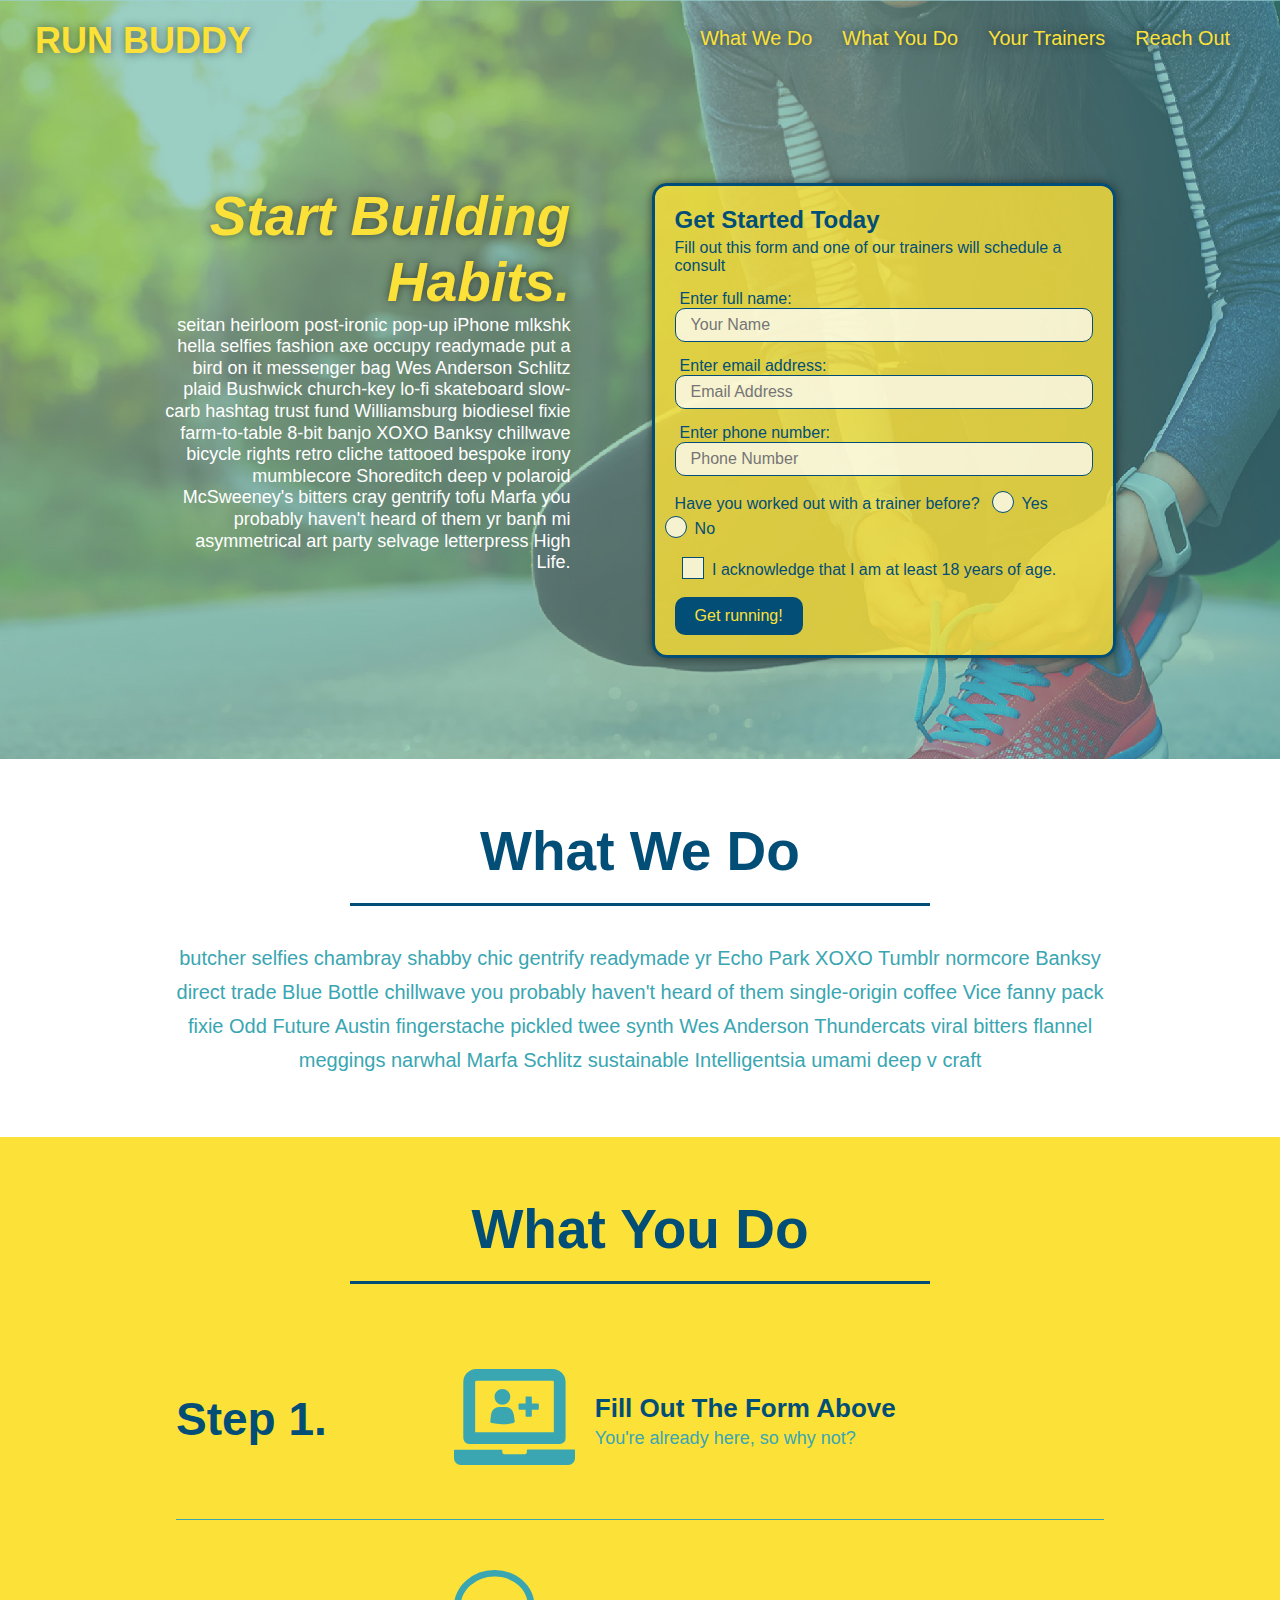
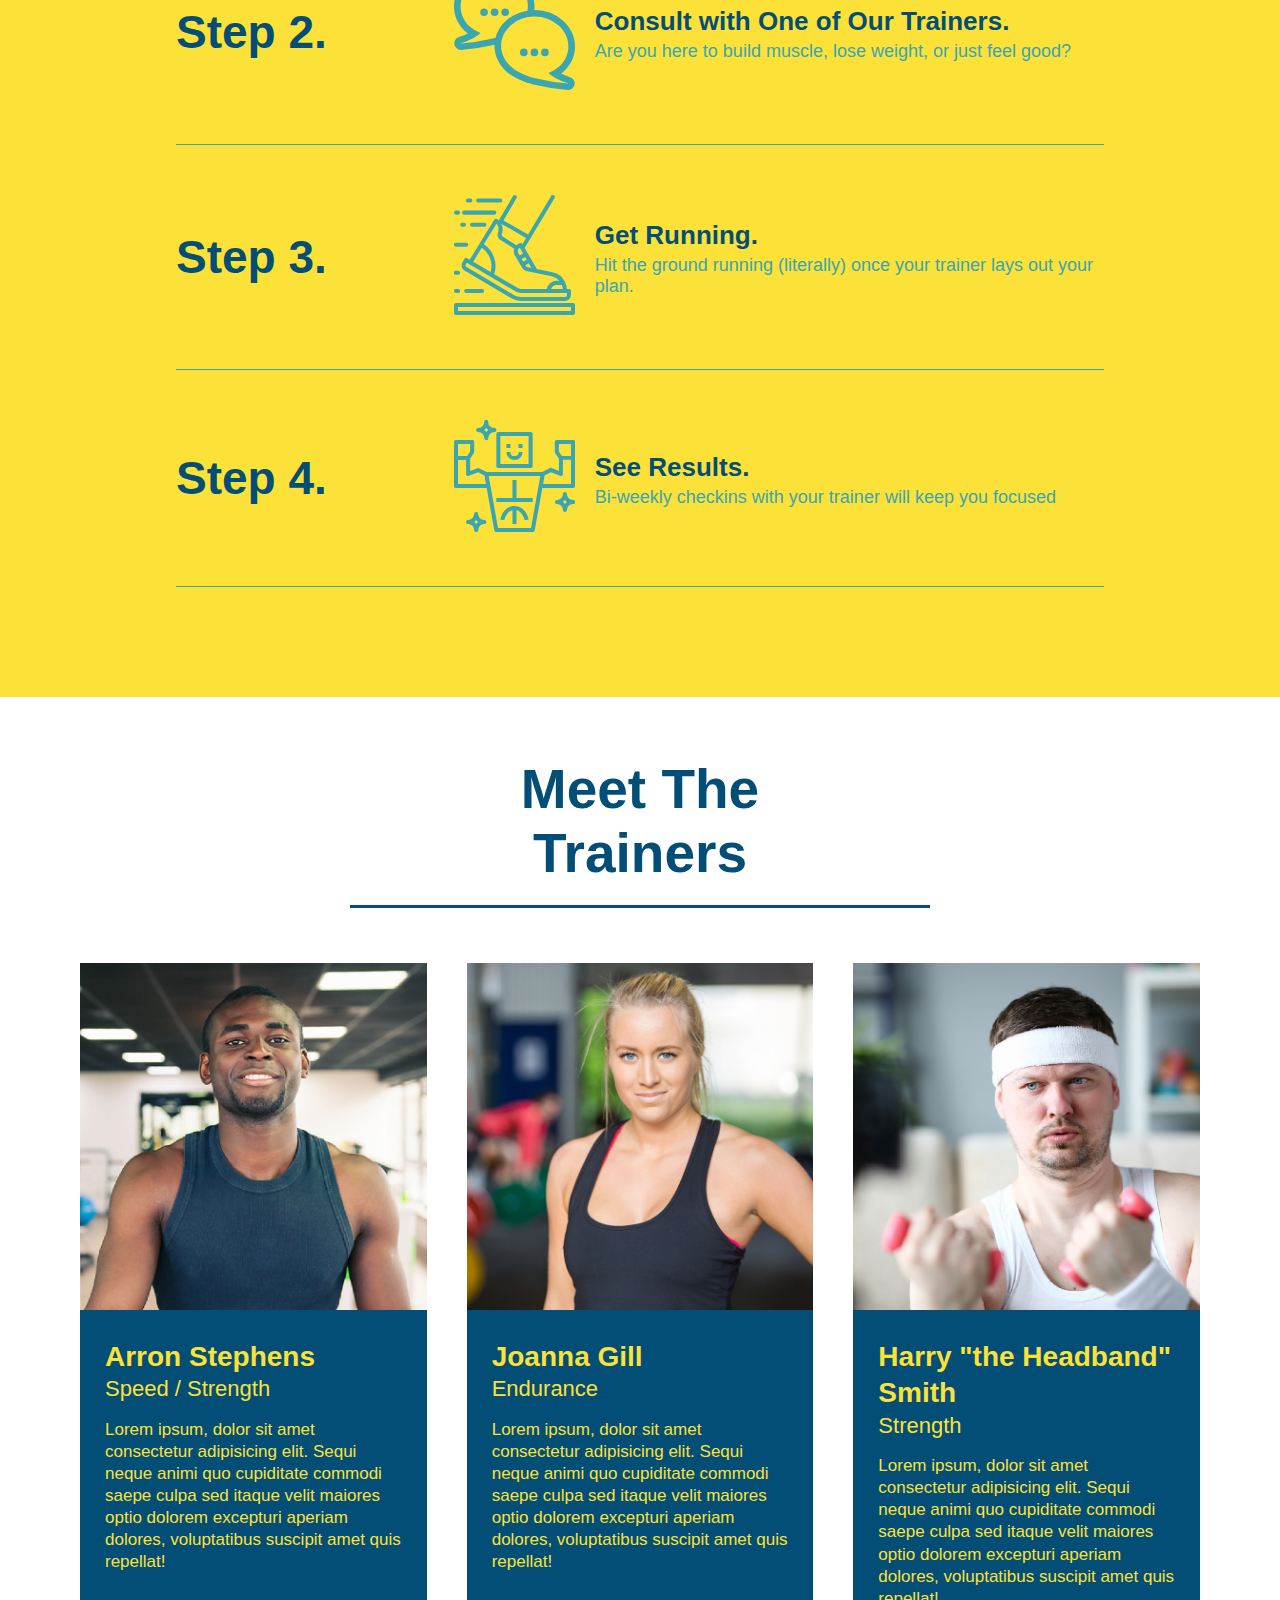
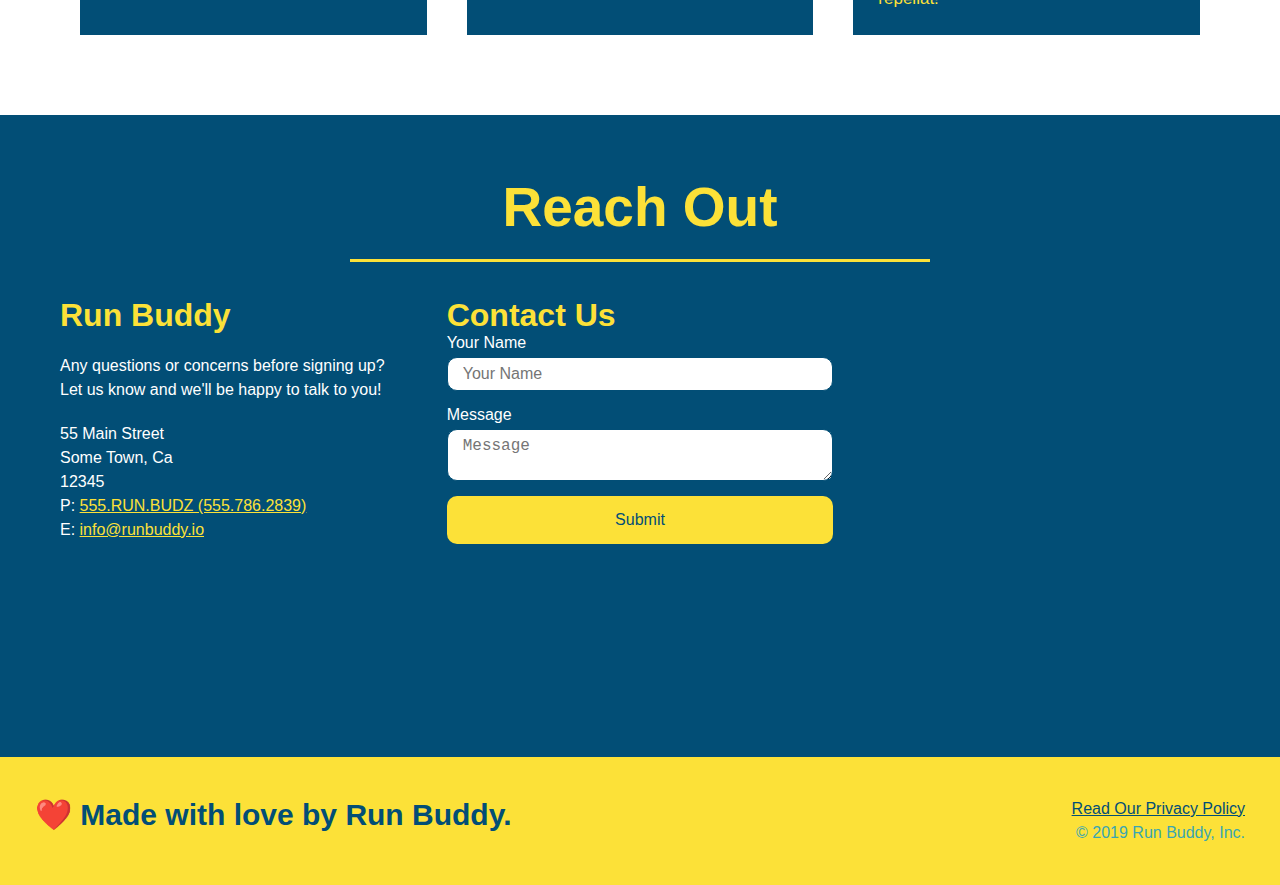
<file: index.html>
<!DOCTYPE html>
<html lang="en">

<head>
    <meta charset="UTF-8" />
    <meta name="viewport" content="width=device-width, initial-scale=1.0" />
    <title>Run Buddy</title>
    <link rel="stylesheet" href="./assets/css/style.css" />
</head>
<!-- navigation -->
<header>
    <h1>
        <a href="/">RUN BUDDY</a>
    </h1>
    <nav>
        <!-- Unordered list element -->
        <ul>
            <!-- List item element -->
            <li>
                <!-- Anchor element -->
                <a href="#what-we-do">What We Do</a>
            </li>
            <li>
                <a href="#what-you-do">What You Do</a>
            </li>
            <li>
                <a href="#your-trainers">Your Trainers</a>
            </li>
            <li>
                <a href="#reach-out">Reach Out</a>
            </li>
        </ul>
    </nav>
</header>

<!-- hero/jumbotron -->
<section class="hero">
    <div class="hero-cta">
        <h2>Start Building Habits.</h2>
        <p>
            seitan heirloom post-ironic pop-up iPhone mlkshk hella selfies fashion axe occupy readymade put a bird on it
            messenger bag Wes Anderson Schlitz plaid Bushwick church-key lo-fi skateboard slow-carb hashtag trust fund
            Williamsburg biodiesel fixie farm-to-table 8-bit banjo XOXO Banksy chillwave bicycle rights retro cliche
            tattooed bespoke irony mumblecore Shoreditch deep v polaroid McSweeney's bitters cray gentrify tofu Marfa
            you probably haven't heard of them yr banh mi asymmetrical art party selvage letterpress High Life.
        </p>
    </div>
    <div class="hero-form">
        <h3>Get Started Today</h3>
        <p>Fill out this form and one of our trainers will schedule a consult</p>
        <!-- Add form element -->
        <form>
            <label for="name">Enter full name:</label>
            <input type="text" placeholder="Your Name" name="name" id="name" class="form-input" />
            <label for="email">Enter email address:</label>
            <input type="email" placeholder="Email Address" name="email" id="email" class="form-input" />
            <label for="phone">Enter phone number:</label>
            <input type="tel" placeholder="Phone Number" name="phone" id="phone" class="form-input" />
            <p>
                Have you worked out with a trainer before?
                <span class="radio-wrapper">
                    <input type="radio" name="trainer-confirm" id="trainer-yes" />
                    <label for="trainer-yes">Yes</label>
                </span>
                <span class="radio-wrapper">
                    <input type="radio" name="trainer-confirm" id="trainer-no" />
                    <label for="trainer-no">No</label>
                </span>
            </p>
            <p>
                <span class="checkbox-wrapper">
                    <input type="checkbox" name="age-confirm" id="checkbox" />
                    <label for="checkbox">I acknowledge that I am at least 18 years of age.</label>
                </span>
            </p>
            <button type="submit">
                Get running!
            </button>
        </form>
    </div>
</section>
<!-- end hero -->

<!-- "what we do" section -->
<section id="what-we-do" class="intro">
    <div class="flex-row">
        <h2 class="section-title primary-border">
            What We Do
        </h2>
    </div>
    <div class="flex-row">
        <p>
            butcher selfies chambray shabby chic gentrify readymade yr Echo Park XOXO Tumblr normcore Banksy direct
            trade
            Blue Bottle chillwave you probably haven't heard of them single-origin coffee Vice fanny pack fixie Odd
            Future
            Austin fingerstache pickled twee synth Wes Anderson Thundercats viral bitters flannel meggings narwhal Marfa
            Schlitz sustainable Intelligentsia umami deep v craft
        </p>
    </div>
</section>

<!-- "what you do" section -->
<section id="what-you-do" class="steps">
    <div class="flex-row">
        <h2 class="section-title primary-border">
            What You Do
        </h2>
    </div>
    <div class="step">
        <h3>Step 1.</h3>
        <div class="step-info">
            <div class="step-img">
                <img src="./assets/images/step-1.svg" alt="" />
            </div>
            <div class="step-text">
                <h4>Fill Out The Form Above</h4>
                <p>You're already here, so why not?</p>
            </div>
        </div>
    </div>
    <div class="step">
        <h3>Step 2.</h3>
        <div class="step-info">
            <div class="step-img">
                <img src="./assets/images/step-2.svg" alt="" />
            </div>
            <div class="step-text">
                <h4>Consult with One of Our Trainers.</h4>
                <p>Are you here to build muscle, lose weight, or just feel good?</p>
            </div>
        </div>
    </div>
    <div class="step">
        <h3>Step 3.</h3>
        <div class="step-info">
            <div class="step-img">
                <img src="./assets/images/step-3.svg" alt="" />
            </div>
            <div class="step-text">
                <h4>Get Running.</h4>
                <p>Hit the ground running (literally) once your trainer lays out your plan.</p>
            </div>
        </div>
    </div>
    <div class="step">
        <h3>Step 4.</h3>
        <div class="step-info">
            <div class="step-img">
                <img src="./assets/images/step-4.svg" alt="" />
            </div>
            <div class="step-text">
                <h4>See Results.</h4>
                <p>Bi-weekly checkins with your trainer will keep you focused</p>
            </div>
        </div>
    </div>
</section>

<!-- "meet the trainers" section -->
<section id="your-trainers">
    <div class="flex-row">
        <h2 class="section-title primary-border">
            Meet The Trainers
        </h2>
    </div>
    <div class="trainers">
        <!-- first trainer bio -->
        <article class="trainer">
            <img src="./assets/images/trainer-1.jpg" alt="Arron Stephens in his workout clothes, ready to pump iron" />
            <div class="trainer-bio">
                <h3 class="trainer-name">Arron Stephens</h3>
                <h4 class="trainer-role">Speed / Strength</h4>
                <p>
                    Lorem ipsum, dolor sit amet consectetur adipisicing elit. Sequi neque animi quo cupiditate commodi
                    saepe
                    culpa sed
                    itaque velit maiores optio dolorem excepturi aperiam dolores, voluptatibus suscipit amet quis
                    repellat!
                </p>
            </div>
        </article>
        <!-- second trainer bio -->
        <article class="trainer">
            <img src="./assets/images/trainer-2.jpg" alt="Joanna Gill cooling off after a workout" />
            <div class="trainer-bio">
                <h3 class="trainer-name">Joanna Gill</h3>
                <h4 class="trainer-role">Endurance</h4>
                <p>
                    Lorem ipsum, dolor sit amet consectetur adipisicing elit. Sequi neque animi quo cupiditate commodi
                    saepe
                    culpa sed
                    itaque velit maiores optio dolorem excepturi aperiam dolores, voluptatibus suscipit amet quis
                    repellat!
                </p>
            </div>
        </article>
        <!-- third trainer bio -->
        <article class="trainer">
            <img src="./assets/images/trainer-3.jpg"
                alt="Harry Smith wearing a headband and lifting comically small pink weights" />
            <div class="trainer-bio">
                <h3 class="trainer-name">Harry "the Headband" Smith</h3>
                <h4 class="trainer-role">Strength</h4>
                <p>
                    Lorem ipsum, dolor sit amet consectetur adipisicing elit. Sequi neque animi quo cupiditate commodi
                    saepe
                    culpa sed
                    itaque velit maiores optio dolorem excepturi aperiam dolores, voluptatibus suscipit amet quis
                    repellat!
                </p>
            </div>
        </article>
    </div>
</section>

<!-- "reach out" section -->
<section id="reach-out" class="contact">
    <div class="flex-row">
        <h2 class="section-title secondary-border">
            Reach Out
        </h2>
    </div>

    <div class="contact-info">
        <div>
            <h3>Run Buddy</h3>
            <p>
                Any questions or concerns before signing up?
                <br />
                Let us know and we'll be happy to talk to you!
            </p>

            <address>
                55 Main Street <br />
                Some Town, Ca <br />
                12345 <br />
                P: <a href="tel:555.786.2839">555.RUN.BUDZ (555.786.2839)</a><br />
                E: <a href="mailto://info@runbuddy.io">info@runbuddy.io</a>
            </address>

        </div>

        <div class="contact-form">
            <h3>Contact Us</h3>
            <form>
                <label for="contact-name">Your Name</label>
                <input type="text" id="contact-name" placeholder="Your Name" />

                <label for="contact-message">Message</label>
                <textarea id="contact-message" placeholder="Message"></textarea>

                <button type="submit">Submit</button>
            </form>
        </div>

        <iframe
            src="https://www.google.com/maps/embed?pb=!1m14!1m12!1m3!1d12182.30520634488!2d-74.0652613!3d40.2407219!2m3!1f0!2f0!3f0!3m2!1i1024!2i768!4f13.1!5e0!3m2!1sen!2sus!4v1561060983193!5m2!1sen!2sus"
            frameborder="0" style="border:0" allowfullscreen></iframe>

    </div>
</section>

<!-- footer -->
<footer>
    <h2>❤️ Made with love by Run Buddy.</h2>
    <div>
        <a href="./privacy-policy.html">Read Our Privacy Policy</a><br />
        &copy; 2019 Run Buddy, Inc.
    </div>
</footer>

</html>
</file>
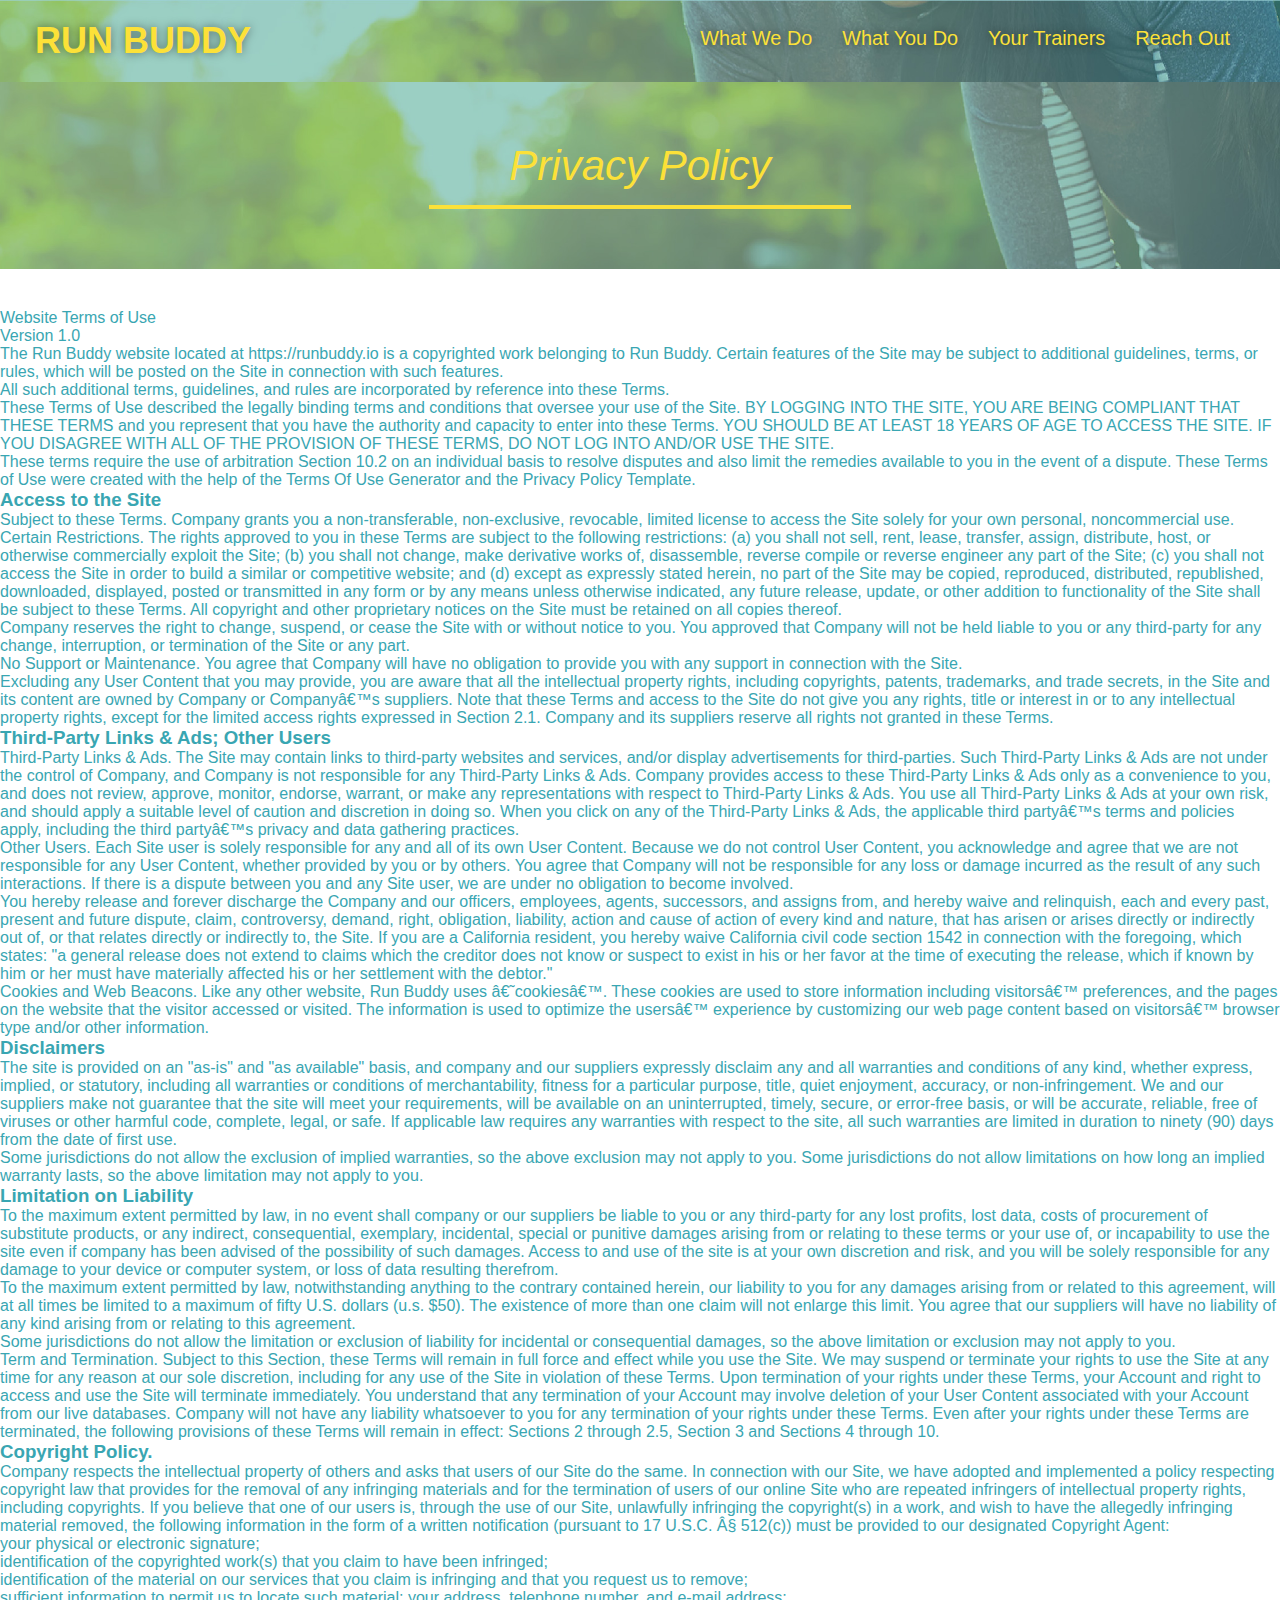
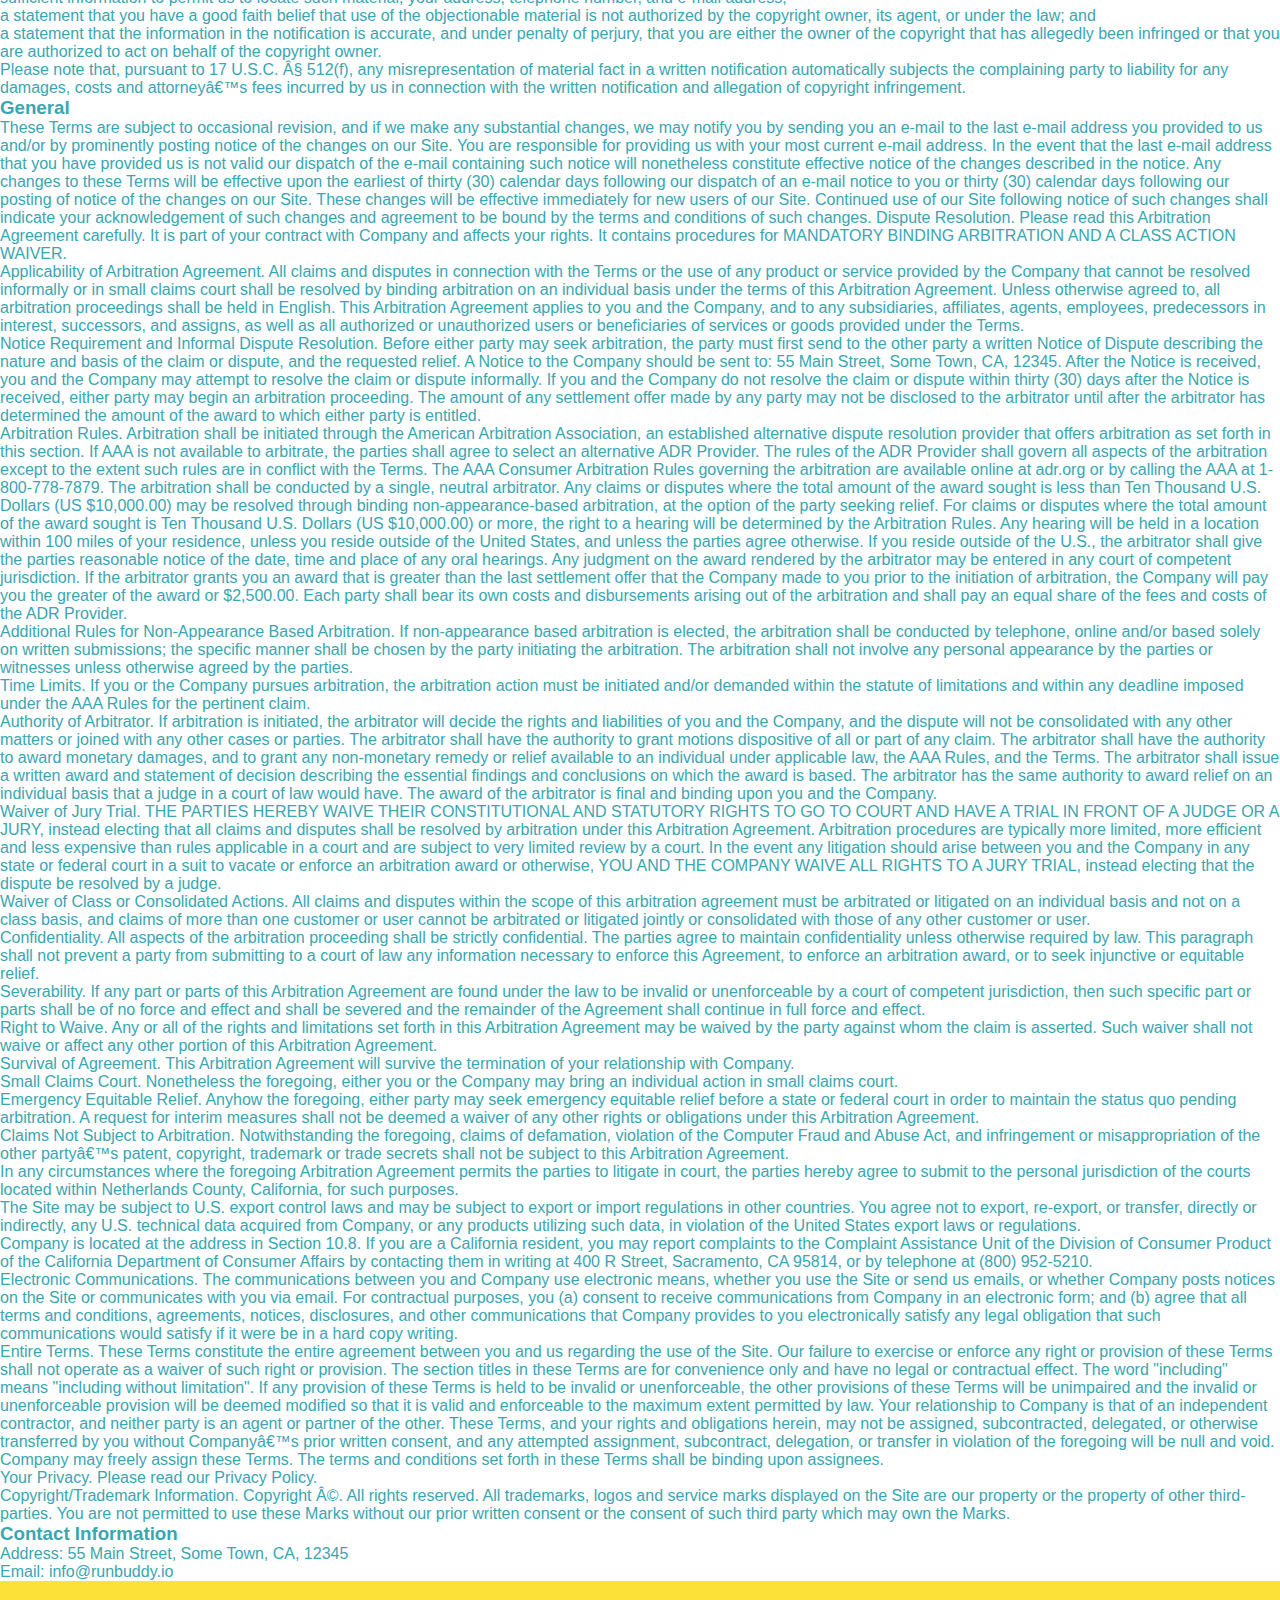
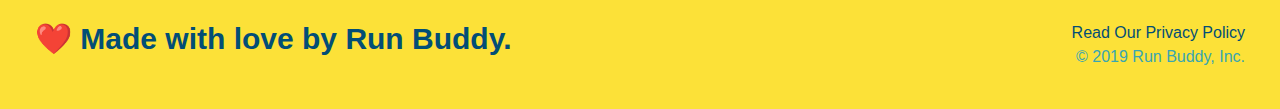
<file: privacy-policy.html>
<!DOCTYPE html>
<html lang="en">

<head>
    <meta charset="UTF-8" />
    <meta name="viewport" content="width=device-width, initial-scale=1.0" />
    <title>Privacy Policy - Run Buddy</title>
    <link rel="stylesheet" href="./assets/css/style.css" />
    <link rel="stylesheet" href="./assets/css/secondary-styles.css" />
</head>
<!-- navigation -->
<header>
    <h1>
        <a href="/">RUN BUDDY</a>
    </h1>
    <nav>
        <!-- Unordered list element -->
        <ul>
            <!-- List item elemeny -->
            <li>
                <!-- Anchor element -->
                <a href="./index.html#what-we-do">What We Do</a>
            </li>
            <li>
                <a href="./index.html#what-you-do">What You Do</a>
            </li>
            <li>
                <a href="./index.html#your-trainers">Your Trainers</a>
            </li>
            <li>
                <a href="./index.html#reach-out">Reach Out</a>
            </li>
        </ul>
    </nav>
</header>
<section class="hero">
    <h2 class="page-title">
        Privacy Policy
    </h2>
</section>
<article>

    <body>
        <p>
            Website Terms of Use
        </p>

        <p>
            Version 1.0
        </p>

        <p>
            The Run Buddy website located at https://runbuddy.io is a copyrighted work belonging to Run Buddy. Certain
            features of the Site may be subject to additional guidelines, terms, or rules, which will be posted on the
            Site
            in connection with such features.
        </p>

        <p>
            All such additional terms, guidelines, and rules are incorporated by reference into these Terms.
        </p>

        <p>
            These Terms of Use described the legally binding terms and conditions that oversee your use of the Site. BY
            LOGGING INTO THE SITE, YOU ARE BEING COMPLIANT THAT THESE TERMS and you represent that you have the
            authority
            and capacity to enter into these Terms. YOU SHOULD BE AT LEAST 18 YEARS OF AGE TO ACCESS THE SITE. IF YOU
            DISAGREE WITH ALL OF THE PROVISION OF THESE TERMS, DO NOT LOG INTO AND/OR USE THE SITE.
        </p>

        <p>
            These terms require the use of arbitration Section 10.2 on an individual basis to resolve disputes and also
            limit the remedies available to you in the event of a dispute. These Terms of Use were created with the help
            of
            the Terms Of Use Generator and the Privacy Policy Template.
        </p>

        <h3>
            Access to the Site
        </h3>

        <p>
            Subject to these Terms. Company grants you a non-transferable, non-exclusive, revocable, limited license to
            access the Site solely for your own personal, noncommercial use.
        </p>

        <p>
            Certain Restrictions. The rights approved to you in these Terms are subject to the following restrictions:
            (a)
            you shall not sell, rent, lease, transfer, assign, distribute, host, or otherwise commercially exploit the
            Site;
            (b) you shall not change, make derivative works of, disassemble, reverse compile or reverse engineer any
            part of
            the Site; (c) you shall not access the Site in order to build a similar or competitive website; and (d)
            except
            as expressly stated herein, no part of the Site may be copied, reproduced, distributed, republished,
            downloaded,
            displayed, posted or transmitted in any form or by any means unless otherwise indicated, any future release,
            update, or other addition to functionality of the Site shall be subject to these Terms. All copyright and
            other
            proprietary notices on the Site must be retained on all copies thereof.
        </p>

        <p>
            Company reserves the right to change, suspend, or cease the Site with or without notice to you. You approved
            that Company will not be held liable to you or any third-party for any change, interruption, or termination
            of
            the Site or any part.
        </p>

        <p>
            No Support or Maintenance. You agree that Company will have no obligation to provide you with any support in
            connection with the Site.
        </p>

        <p>
            Excluding any User Content that you may provide, you are aware that all the intellectual property rights,
            including copyrights, patents, trademarks, and trade secrets, in the Site and its content are owned by
            Company
            or Companyâ€™s suppliers. Note that these Terms and access to the Site do not give you any rights, title or
            interest in or to any intellectual property rights, except for the limited access rights expressed in
            Section
            2.1. Company and its suppliers reserve all rights not granted in these Terms.
        </p>

        <h3>
            Third-Party Links &amp; Ads; Other Users
        </h3>

        <p>
            Third-Party Links &amp; Ads. The Site may contain links to third-party websites and services, and/or display
            advertisements for third-parties. Such Third-Party Links &amp; Ads are not under the control of Company, and
            Company
            is not responsible for any Third-Party Links &amp; Ads. Company provides access to these Third-Party Links
            &amp; Ads
            only as a convenience to you, and does not review, approve, monitor, endorse, warrant, or make any
            representations with respect to Third-Party Links &amp; Ads. You use all Third-Party Links &amp; Ads at your
            own risk,
            and should apply a suitable level of caution and discretion in doing so. When you click on any of the
            Third-Party Links &amp; Ads, the applicable third partyâ€™s terms and policies apply, including the third
            partyâ€™s
            privacy and data gathering practices.
        </p>

        <p>
            Other Users. Each Site user is solely responsible for any and all of its own User Content. Because we do not
            control User Content, you acknowledge and agree that we are not responsible for any User Content, whether
            provided by you or by others. You agree that Company will not be responsible for any loss or damage incurred
            as
            the result of any such interactions. If there is a dispute between you and any Site user, we are under no
            obligation to become involved.
        </p>

        <p>
            You hereby release and forever discharge the Company and our officers, employees, agents, successors, and
            assigns from, and hereby waive and relinquish, each and every past, present and future dispute, claim,
            controversy, demand, right, obligation, liability, action and cause of action of every kind and nature, that
            has
            arisen or arises directly or indirectly out of, or that relates directly or indirectly to, the Site. If you
            are
            a California resident, you hereby waive California civil code section 1542 in connection with the foregoing,
            which states: "a general release does not extend to claims which the creditor does not know or suspect to
            exist
            in his or her favor at the time of executing the release, which if known by him or her must have materially
            affected his or her settlement with the debtor."
        </p>

        <p>
            Cookies and Web Beacons. Like any other website, Run Buddy uses â€˜cookiesâ€™. These cookies are used to
            store
            information including visitorsâ€™ preferences, and the pages on the website that the visitor accessed or
            visited.
            The information is used to optimize the usersâ€™ experience by customizing our web page content based on
            visitorsâ€™
            browser type and/or other information.
        </p>

        <h3>
            Disclaimers
        </h3>

        <p>
            The site is provided on an "as-is" and "as available" basis, and company and our suppliers expressly
            disclaim
            any and all warranties and conditions of any kind, whether express, implied, or statutory, including all
            warranties or conditions of merchantability, fitness for a particular purpose, title, quiet enjoyment,
            accuracy,
            or non-infringement. We and our suppliers make not guarantee that the site will meet your requirements, will
            be
            available on an uninterrupted, timely, secure, or error-free basis, or will be accurate, reliable, free of
            viruses or other harmful code, complete, legal, or safe. If applicable law requires any warranties with
            respect
            to the site, all such warranties are limited in duration to ninety (90) days from the date of first use.
        </p>

        <p>
            Some jurisdictions do not allow the exclusion of implied warranties, so the above exclusion may not apply to
            you. Some jurisdictions do not allow limitations on how long an implied warranty lasts, so the above
            limitation
            may not apply to you.
        </p>

        <h3>
            Limitation on Liability
        </h3>

        <p>
            To the maximum extent permitted by law, in no event shall company or our suppliers be liable to you or any
            third-party for any lost profits, lost data, costs of procurement of substitute products, or any indirect,
            consequential, exemplary, incidental, special or punitive damages arising from or relating to these terms or
            your use of, or incapability to use the site even if company has been advised of the possibility of such
            damages. Access to and use of the site is at your own discretion and risk, and you will be solely
            responsible
            for any damage to your device or computer system, or loss of data resulting therefrom.
        </p>

        <p>
            To the maximum extent permitted by law, notwithstanding anything to the contrary contained herein, our
            liability
            to you for any damages arising from or related to this agreement, will at all times be limited to a maximum
            of
            fifty U.S. dollars (u.s. $50). The existence of more than one claim will not enlarge this limit. You agree
            that
            our suppliers will have no liability of any kind arising from or relating to this agreement.
        </p>

        <p>
            Some jurisdictions do not allow the limitation or exclusion of liability for incidental or consequential
            damages, so the above limitation or exclusion may not apply to you.
        </p>

        <p>
            Term and Termination. Subject to this Section, these Terms will remain in full force and effect while you
            use
            the Site. We may suspend or terminate your rights to use the Site at any time for any reason at our sole
            discretion, including for any use of the Site in violation of these Terms. Upon termination of your rights
            under
            these Terms, your Account and right to access and use the Site will terminate immediately. You understand
            that
            any termination of your Account may involve deletion of your User Content associated with your Account from
            our
            live databases. Company will not have any liability whatsoever to you for any termination of your rights
            under
            these Terms. Even after your rights under these Terms are terminated, the following provisions of these
            Terms
            will remain in effect: Sections 2 through 2.5, Section 3 and Sections 4 through 10.
        </p>

        <h3>
            Copyright Policy.
        </h3>

        <p>
            Company respects the intellectual property of others and asks that users of our Site do the same. In
            connection
            with our Site, we have adopted and implemented a policy respecting copyright law that provides for the
            removal
            of any infringing materials and for the termination of users of our online Site who are repeated infringers
            of
            intellectual property rights, including copyrights. If you believe that one of our users is, through the use
            of
            our Site, unlawfully infringing the copyright(s) in a work, and wish to have the allegedly infringing
            material
            removed, the following information in the form of a written notification (pursuant to 17 U.S.C. Â§ 512(c))
            must
            be provided to our designated Copyright Agent:
        </p>

        <ul>
            <li>
                your physical or electronic signature;
            </li>
            <li>
                identification of the copyrighted work(s) that you claim to have been infringed;
            </li>
            <li>
                identification of the material on our services that you claim is infringing and that you request us to
                remove;
            </li>
            <li>
                sufficient information to permit us to locate such material; your address, telephone number, and e-mail
                address;
            </li>
            <li>
                a statement that you have a good faith belief that use of the objectionable material is not authorized
                by the
                copyright owner, its agent, or under the law; and
            </li>
            <li>
                a statement that the information in the notification is accurate, and under penalty of perjury, that you
                are
                either the owner of the copyright that has allegedly been infringed or that you are authorized to act on
                behalf of the copyright owner.
            </li>
        </ul>

        <p>
            Please note that, pursuant to 17 U.S.C. Â§ 512(f), any misrepresentation of material fact in a written
            notification automatically subjects the complaining party to liability for any damages, costs and
            attorneyâ€™s
            fees incurred by us in connection with the written notification and allegation of copyright infringement.
        </p>

        <h3>
            General
        </h3>

        <p>
            These Terms are subject to occasional revision, and if we make any substantial changes, we may notify you by
            sending you an e-mail to the last e-mail address you provided to us and/or by prominently posting notice of
            the
            changes on our Site. You are responsible for providing us with your most current e-mail address. In the
            event
            that the last e-mail address that you have provided us is not valid our dispatch of the e-mail containing
            such
            notice will nonetheless constitute effective notice of the changes described in the notice. Any changes to
            these
            Terms will be effective upon the earliest of thirty (30) calendar days following our dispatch of an e-mail
            notice to you or thirty (30) calendar days following our posting of notice of the changes on our Site. These
            changes will be effective immediately for new users of our Site. Continued use of our Site following notice
            of
            such changes shall indicate your acknowledgement of such changes and agreement to be bound by the terms and
            conditions of such changes. Dispute Resolution. Please read this Arbitration Agreement carefully. It is part
            of
            your contract with Company and affects your rights. It contains procedures for MANDATORY BINDING ARBITRATION
            AND
            A CLASS ACTION WAIVER.
        </p>

        <p>
            Applicability of Arbitration Agreement. All claims and disputes in connection with the Terms or the use of
            any
            product or service provided by the Company that cannot be resolved informally or in small claims court shall
            be
            resolved by binding arbitration on an individual basis under the terms of this Arbitration Agreement. Unless
            otherwise agreed to, all arbitration proceedings shall be held in English. This Arbitration Agreement
            applies to
            you and the Company, and to any subsidiaries, affiliates, agents, employees, predecessors in interest,
            successors, and assigns, as well as all authorized or unauthorized users or beneficiaries of services or
            goods
            provided under the Terms.
        </p>

        <p>
            Notice Requirement and Informal Dispute Resolution. Before either party may seek arbitration, the party must
            first send to the other party a written Notice of Dispute describing the nature and basis of the claim or
            dispute, and the requested relief. A Notice to the Company should be sent to: 55 Main Street, Some Town, CA,
            12345. After the Notice is received, you and the Company may attempt to resolve the claim or dispute
            informally.
            If you and the Company do not resolve the claim or dispute within thirty (30) days after the Notice is
            received,
            either party may begin an arbitration proceeding. The amount of any settlement offer made by any party may
            not
            be disclosed to the arbitrator until after the arbitrator has determined the amount of the award to which
            either
            party is entitled.
        </p>

        <p>
            Arbitration Rules. Arbitration shall be initiated through the American Arbitration Association, an
            established
            alternative dispute resolution provider that offers arbitration as set forth in this section. If AAA is not
            available to arbitrate, the parties shall agree to select an alternative ADR Provider. The rules of the ADR
            Provider shall govern all aspects of the arbitration except to the extent such rules are in conflict with
            the
            Terms. The AAA Consumer Arbitration Rules governing the arbitration are available online at adr.org or by
            calling the AAA at 1-800-778-7879. The arbitration shall be conducted by a single, neutral arbitrator. Any
            claims or disputes where the total amount of the award sought is less than Ten Thousand U.S. Dollars (US
            $10,000.00) may be resolved through binding non-appearance-based arbitration, at the option of the party
            seeking
            relief. For claims or disputes where the total amount of the award sought is Ten Thousand U.S. Dollars (US
            $10,000.00) or more, the right to a hearing will be determined by the Arbitration Rules. Any hearing will be
            held in a location within 100 miles of your residence, unless you reside outside of the United States, and
            unless the parties agree otherwise. If you reside outside of the U.S., the arbitrator shall give the parties
            reasonable notice of the date, time and place of any oral hearings. Any judgment on the award rendered by
            the
            arbitrator may be entered in any court of competent jurisdiction. If the arbitrator grants you an award that
            is
            greater than the last settlement offer that the Company made to you prior to the initiation of arbitration,
            the
            Company will pay you the greater of the award or $2,500.00. Each party shall bear its own costs and
            disbursements arising out of the arbitration and shall pay an equal share of the fees and costs of the ADR
            Provider.
        </p>

        <p>
            Additional Rules for Non-Appearance Based Arbitration. If non-appearance based arbitration is elected, the
            arbitration shall be conducted by telephone, online and/or based solely on written submissions; the specific
            manner shall be chosen by the party initiating the arbitration. The arbitration shall not involve any
            personal
            appearance by the parties or witnesses unless otherwise agreed by the parties.
        </p>

        <p>
            Time Limits. If you or the Company pursues arbitration, the arbitration action must be initiated and/or
            demanded
            within the statute of limitations and within any deadline imposed under the AAA Rules for the pertinent
            claim.
        </p>

        <p>
            Authority of Arbitrator. If arbitration is initiated, the arbitrator will decide the rights and liabilities
            of
            you and the Company, and the dispute will not be consolidated with any other matters or joined with any
            other
            cases or parties. The arbitrator shall have the authority to grant motions dispositive of all or part of any
            claim. The arbitrator shall have the authority to award monetary damages, and to grant any non-monetary
            remedy
            or relief available to an individual under applicable law, the AAA Rules, and the Terms. The arbitrator
            shall
            issue a written award and statement of decision describing the essential findings and conclusions on which
            the
            award is based. The arbitrator has the same authority to award relief on an individual basis that a judge in
            a
            court of law would have. The award of the arbitrator is final and binding upon you and the Company.
        </p>

        <p>
            Waiver of Jury Trial. THE PARTIES HEREBY WAIVE THEIR CONSTITUTIONAL AND STATUTORY RIGHTS TO GO TO COURT AND
            HAVE
            A TRIAL IN FRONT OF A JUDGE OR A JURY, instead electing that all claims and disputes shall be resolved by
            arbitration under this Arbitration Agreement. Arbitration procedures are typically more limited, more
            efficient
            and less expensive than rules applicable in a court and are subject to very limited review by a court. In
            the
            event any litigation should arise between you and the Company in any state or federal court in a suit to
            vacate
            or enforce an arbitration award or otherwise, YOU AND THE COMPANY WAIVE ALL RIGHTS TO A JURY TRIAL, instead
            electing that the dispute be resolved by a judge.
        </p>

        <p>
            Waiver of Class or Consolidated Actions. All claims and disputes within the scope of this arbitration
            agreement
            must be arbitrated or litigated on an individual basis and not on a class basis, and claims of more than one
            customer or user cannot be arbitrated or litigated jointly or consolidated with those of any other customer
            or
            user.
        </p>

        <p>
            Confidentiality. All aspects of the arbitration proceeding shall be strictly confidential. The parties agree
            to
            maintain confidentiality unless otherwise required by law. This paragraph shall not prevent a party from
            submitting to a court of law any information necessary to enforce this Agreement, to enforce an arbitration
            award, or to seek injunctive or equitable relief.
        </p>

        <p>
            Severability. If any part or parts of this Arbitration Agreement are found under the law to be invalid or
            unenforceable by a court of competent jurisdiction, then such specific part or parts shall be of no force
            and
            effect and shall be severed and the remainder of the Agreement shall continue in full force and effect.
        </p>

        <p>
            Right to Waive. Any or all of the rights and limitations set forth in this Arbitration Agreement may be
            waived
            by the party against whom the claim is asserted. Such waiver shall not waive or affect any other portion of
            this
            Arbitration Agreement.
        </p>

        <p>
            Survival of Agreement. This Arbitration Agreement will survive the termination of your relationship with
            Company.
        </p>

        <p>
            Small Claims Court. Nonetheless the foregoing, either you or the Company may bring an individual action in
            small
            claims court.
        </p>

        <p>
            Emergency Equitable Relief. Anyhow the foregoing, either party may seek emergency equitable relief before a
            state or federal court in order to maintain the status quo pending arbitration. A request for interim
            measures
            shall not be deemed a waiver of any other rights or obligations under this Arbitration Agreement.
        </p>

        <p>
            Claims Not Subject to Arbitration. Notwithstanding the foregoing, claims of defamation, violation of the
            Computer Fraud and Abuse Act, and infringement or misappropriation of the other partyâ€™s patent, copyright,
            trademark or trade secrets shall not be subject to this Arbitration Agreement.
        </p>

        <p>
            In any circumstances where the foregoing Arbitration Agreement permits the parties to litigate in court, the
            parties hereby agree to submit to the personal jurisdiction of the courts located within Netherlands County,
            California, for such purposes.
        </p>

        <p>
            The Site may be subject to U.S. export control laws and may be subject to export or import regulations in
            other
            countries. You agree not to export, re-export, or transfer, directly or indirectly, any U.S. technical data
            acquired from Company, or any products utilizing such data, in violation of the United States export laws or
            regulations.
        </p>

        <p>
            Company is located at the address in Section 10.8. If you are a California resident, you may report
            complaints
            to the Complaint Assistance Unit of the Division of Consumer Product of the California Department of
            Consumer
            Affairs by contacting them in writing at 400 R Street, Sacramento, CA 95814, or by telephone at (800)
            952-5210.
        </p>

        <p>
            Electronic Communications. The communications between you and Company use electronic means, whether you use
            the
            Site or send us emails, or whether Company posts notices on the Site or communicates with you via email. For
            contractual purposes, you (a) consent to receive communications from Company in an electronic form; and (b)
            agree that all terms and conditions, agreements, notices, disclosures, and other communications that Company
            provides to you electronically satisfy any legal obligation that such communications would satisfy if it
            were be
            in a hard copy writing.
        </p>

        <p>
            Entire Terms. These Terms constitute the entire agreement between you and us regarding the use of the Site.
            Our
            failure to exercise or enforce any right or provision of these Terms shall not operate as a waiver of such
            right
            or provision. The section titles in these Terms are for convenience only and have no legal or contractual
            effect. The word "including" means "including without limitation". If any provision of these Terms is held
            to be
            invalid or unenforceable, the other provisions of these Terms will be unimpaired and the invalid or
            unenforceable provision will be deemed modified so that it is valid and enforceable to the maximum extent
            permitted by law. Your relationship to Company is that of an independent contractor, and neither party is an
            agent or partner of the other. These Terms, and your rights and obligations herein, may not be assigned,
            subcontracted, delegated, or otherwise transferred by you without Companyâ€™s prior written consent, and any
            attempted assignment, subcontract, delegation, or transfer in violation of the foregoing will be null and
            void.
            Company may freely assign these Terms. The terms and conditions set forth in these Terms shall be binding
            upon
            assignees.
        </p>

        <p>
            Your Privacy. Please read our Privacy Policy.
        </p>

        <p>
            Copyright/Trademark Information. Copyright Â©. All rights reserved. All trademarks, logos and service marks
            displayed on the Site are our property or the property of other third-parties. You are not permitted to use
            these Marks without our prior written consent or the consent of such third party which may own the Marks.
        </p>

        <h3>
            Contact Information
        </h3>

        <p>
            Address: 55 Main Street, Some Town, CA, 12345
        </p>

        <p>
            Email: info@runbuddy.io
        </p>
    </body>
</article>

<body>

</body>
<!-- footer -->
<footer>
    <h2>❤️ Made with love by Run Buddy.</h2>
    <div>
        <a>Read Our Privacy Policy</a><br />
        &copy; 2019 Run Buddy, Inc.
    </div>
</footer>

</html>
</file>
<file: assets/css/style.css>
:root {
    --primary-color: #fce138;
    --secondary-color: #024e76;
    --tertiary-color: #39a6b2;
}

* {
    margin: 0;
    padding: 0;
    box-sizing: border-box;
}

body {
    font-family: Arial, Helvetica, sans-serif;
    color: var(--tertiary-color);
}

header {
    padding: 20px 35px;
    background-color: var(--tertiary-color);
    display: flex;
    justify-content: space-between;
    flex-wrap: wrap;
    position: -webkit-sticky;
    position: sticky;
    top: 0;
    background-image: url("../images/hero-bg.jpg");
    background-size: cover;
    background-position: center;
    background-attachment: fixed;
    background-position: 80%;
    z-index: 9999;
}

header h1 {
    font-weight: bold;
    font-size: 36px;
    color: var(--primary-color);
    margin: 0;
    text-shadow: 0 0 10px rgba(0, 0, 0, 0.5);
}

header a {
    text-decoration: none;
    color: var(--primary-color);
}

header nav {
    margin: 7px 0;
}

header nav ul {
    display: flex;
    flex-wrap: wrap;
    justify-content: space-between;
    align-items: center;
    list-style: none;
}

header nav ul li a {
    padding: 10px 15px;
    font-weight: lighter;
    font-size: 1.55vw;
    text-shadow: 0 0 10px rgba(0, 0, 0, 0.5);
}

header nav ul li a:hover {
    background: var(--primary-color);
    color: var(--secondary-color);
    border-radius: 15px;
    text-shadow: none;
}

footer {
    background: var(--primary-color);
    width: 100%;
    padding: 40px 35px;
    display: flex;
    justify-content: space-between;
    flex-wrap: wrap;
}

footer h2 {
    color: var(--secondary-color);
    font-size: 30px;
    margin: 0;
}

footer div {
    line-height: 1.5;
    text-align: right;
}

footer a {
    color: var(--secondary-color);
}

section {
    padding: 60px;
}

/* hero style start */
.hero {
    background-image: url("../images/hero-bg.jpg");
    background-size: cover;
    background-position: center;
    display: flex;
    justify-content: center;
    flex-wrap: wrap;
    align-items: flex-start;
    background-attachment: fixed;
    background-position: 80%;
}

.hero-form {
    background-color: rgba(252, 225, 56, 0.8);
    padding: 20px;
    color: var(--secondary-color);
    border: solid 3px var(--secondary-color);
    width: 40%;
    margin: 3.5%;
    box-shadow: 0 0 10px rgba(0, 0, 0, 0.5);
    border-radius: 15px;
}

.hero-form h3 {
    font-size: 24px;
    margin: 0;
}

.hero-form p {
    margin: 5px 0 15px 0;
}

.hero-cta {
    width: 35%;
    text-align: right;
    margin: 3.5%;
    color: #fff;
    font-size: 18px;
    line-height: 1.2;
}

.hero-cta h2 {
    font-style: italic;
    font-size: 55px;
    color: var(--primary-color);
    text-shadow: 0 0 10px rgba(0, 0, 0, 0.5);
}

.form-input {
    border: 1px solid var(--secondary-color);
    display: block;
    padding: 7px 15px;
    font-size: 16px;
    color: var(--secondary-color);
    width: 100%;
    margin-bottom: 15px;
    border-radius: 10px;
    background-color: rgba(255, 255, 255, 0.75);
}

.form-input:focus {
    background-color: rgba(255, 255, 255, 1);
    outline: none;
}

.hero-form label {
    margin: 0 5px;
}

.hero-form button {
    color: var(--primary-color);
    background-color: var(--secondary-color);
    border: none;
    padding: 10px 20px;
    font-size: 16px;
    border-radius: 10px;
  }

  .hero-form button:hover {
    background-color: var(--tertiary-color);
  }

/* hero style end */



/* .intro h2 {
    font-size: 55px;
    color: var(--secondary-color);
    margin-bottom: 35px;
    padding: 0 100px 20px 100px;
    border-bottom: 3px solid;
    border-color: var(--primary-color);
    display: inline-block;
} */

.intro p {
    line-height: 1.7;
    color: var(--tertiary-color);
    width: 80%;
    font-size: 20px;
    margin: 0 auto;
    text-align: center;
}

.steps {
    background: var(--primary-color);
}

/* .steps h2 {
    font-size: 55px;
    color: var(--secondary-color);
    margin-bottom: 35px;
    padding: 0 100px 20px 100px;
    border-bottom: 3px solid;
    border-color: var(--tertiary-color);
} */

.section-title {
    font-size: 48px;
    color: var(--secondary-color);
    margin-bottom: 35px;
    padding: 0 100px 20px 100px;
    display: inline-block;
    border-bottom: 3px solid;
    padding-bottom: 20px;
    text-align: center;
    margin: 0 auto 35px auto;
    width: 50%;
}

.primary-border {
    border-color: var(--primary-color);
}

.secondary-border {
    border-color: var(--tertiary-color);
}

.step {
    margin: 50px auto;
    padding-bottom: 50px;
    width: 80%;
    display: flex;
    flex-wrap: wrap;
    align-items: center;
    justify-content: space-between;
    border-bottom: 1px solid var(--tertiary-color);
  }

  .step:not( :last-child) {
      border-bottom: 1px solid var(--tertiary-color);
  }

.step h3 {
    color: var(--secondary-color);
    font-size: 46px;
    flex: 1 30%;
}

.step-text p {
    color: var(--tertiary-color);
    font-size: 18px;
}

.step-text h4 {
    font-size: 26px;
    line-height: 1.5;
    color: var(--secondary-color);
}

.step-info {
    flex: 2 70%;
    display: flex;
    flex-wrap: wrap;
    align-items: center;
}

.step-img {
    flex: 1 12%;
    margin-right: 20px;
}

.step-img img {
    max-width: 100%;
}

.step-text {
    flex: 12;
}

.trainers {
    width: 100%;
    margin: 0 auto;
    display: flex;
    flex-wrap: wrap;
    justify-content: space-around;
  }

.trainer {
    margin: 20px;
    background: var(--secondary-color);
    color: var(--primary-color);
    flex: 1;
}

.trainer img {
    width: 100%;
}

.trainer-bio {
    padding: 25px;
    line-height: 1.3;
}

.text-left {
    text-align: left;
}

.text-right {
    text-align: right;
}

.trainer-bio h3 {
    font-size: 28px;
}

.trainer-bio h4 {
    font-weight: lighter;
    font-size: 22px;
    margin-bottom: 15px;
}

.trainer-bio p {
    font-size: 17px;
}

.section-title {
    font-size: 55px;
    border-bottom: 3px solid;
    color: var(--secondary-color);
}

/* REACH OUT STYLES START */
.contact {
    background: var(--secondary-color);
  }
  
.contact-info {
    display: flex;
    justify-content: space-between;
    flex-wrap: wrap;
}

.contact-info > * {
    flex: 1;
    margin: 15;
}

  .contact h2 {
    color: var(--primary-color);
  }
  
  .contact-info iframe {
    height: 400px;
  }
  
  .contact-info div {
    color: white;
  }
  
  .contact-info h3 {
    color: var(--primary-color);
    font-size: 32px;
  }
  
  .contact-info p,
  .contact-info address {
    margin: 20px 0;
    line-height: 1.5;
    font-size: 16px;
    font-style: normal;
  }

  .contact-form input, .contact-form textarea {
      border: 1px solid var(--secondary-color);
      display: block;
      padding: 7px 15px;
      font-size: 16px;
      color: var(--secondary-color);
      width: 100%;
      margin-bottom: 15px;
      margin-top: 5px;
      border-radius: 10px;
      background-color: rgba(255, 255, 255, 1);
  }

  .contact-form input:focus, .contact-form textarea:focus {
      background-color: rgba(255, 255, 255, 1);
      outline: none;
  }

  .contact-form button {
      width: 100%;
      border: none;
      background: var(--primary-color);
      color: #024E76;
      text-align: center;
      padding: 15px 0;
      font-size: 16px;
      border-radius: 10px;
  }

  .contact-form button:hover {
      color: var(--primary-color);
      background: var(--tertiary-color);
  }
  
  .contact-info a {
    color: var(--primary-color);
  }
  
  /* REACH OUT STYLES END */

  .flex-row {
      display: flex;
  }

  .checkbox-wrapper input, .radio-wrapper input {
      opacity: 0;
  }

  .checkbox-wrapper label, .radio-wrapper label {
      position: relative;
      left: 10px;
      margin: 10px;
      line-height: 1.6;
  }

  .checkbox-wrapper label::before, .radio-wrapper label::before {
      content: "";
      height: 20px;
      width: 20px;
      background: rgba(255, 255, 255, 0.75);
      border: 1px solid var(--secondary-color);
      position: absolute;
      top: -4px;
      left: -30px;
  }
  
  .radio-wrapper label::before {
      border-radius: 50%;
  }

  .radio-wrapper label::after {
      content: "";
      width: 20px;
      height: 20px;
      border-radius: 50%;
      background: var(--secondary-color);
      position: absolute;
      left: -29px;
      top: -3px;
      background-image: radial-gradient(circle, var(--tertiary-color), var(--secondary-color));
  }

  .checkbox-wrapper label::after {
      content: "";
      height: 6px;
      width: 14px;
      border-left: 2px solid var(--secondary-color);
      border-bottom: 2px solid var(--secondary-color);
      position: absolute;
      left: -26px;
      top: 1px;
      transform: rotate(-58deg);
  }

  .checkbox-wrapper input + label::after, 
  .radio-wrapper input + label::after {
    content: none;
  }
  
  .checkbox-wrapper input:checked + label::after, 
  .radio-wrapper input:checked + label::after {
    content: "";
  }

/*  MEDIA QUERY FOR SMALLER DESKTOP SCREENS AND SMALLER */
@media screen and (max-width: 980px) {
    header {
        padding-bottom: 0;
        justify-content: center;
        position: relative;
    }
    header h1 {
        width: 100%;
        text-align: center;
    }
    header nav ul {
        margin-top: 20px;
        width: 100%;
        justify-content: center;
    }
    header nav ul li a {
        font-size: 20px;
    }
    footer h2, footer div {
        text-align: center;
        width: 100%;
    }
    .hero-cta, .hero-form {
        width: 100%;
    }
    .hero-cta {
        text-align: center;
    }
    .section-title {
        width: 80%;
    }
    .trainer {
        flex: 0 70%;
    }
    .contact-info iframe {
        flex: 1 100%;
    }
}

/* MEDIA QUERY FOR TABLETS AND SMALLER */
@media screen and (max-width: 768px) {
    section {
        padding: 30px 15px;
    }
    .step h3 {
        flex: 1 100%;
        text-align: center;
    }
    .step-info {
        flex: 2 100%;
        text-align: center;
        justify-content: center;
    }
    .step-img {
        flex: 0 32%;
        margin-right: 0;
        margin-top: 15px;
        margin-bottom: 15px;
    }
    .step-text {
        flex: 100%;
    }
}

/* MEDIA QUERY FOR MOBILE PHONES AND SMALLER */
@media screen and (max-width: 575px) {
    .hero-form button {
        width: 100%;
    }
    .section-title {
        width: 95%;
    }
    .intro p {
        width: 100%;
    }
    .trainer {
        flex: 0 100%;
    }
    .contact-info {
        text-align: center;
    }
    .contact-info > * {
        flex: 0 100%;
    }
    .contact-form {
        order: 3;
    }
}
</file>
<file: assets/css/secondary-styles.css>
.hero {
    background-position: bottom;
    height: auto;
    text-align: center;
    margin-bottom: 40px;
  }
  
  .page-title {
    color: #fce138;
    display: inline-block;
    border-bottom: 4px solid #fce138;
    padding: 0 80px 15px 80px;
    font-weight: normal;
    font-size: 42px;
    font-style: italic;
  }
  
  .secondary-content {
    width: 80%;
    margin: 0 auto;
    color: #024e76;
  }
  
  .secondary-content h3 {
    font-size: 25px;
    margin: 20px 0;
  }
  
  .secondary-content p {
    font-size: 16px;
    line-height: 1.5;
    margin: 20px 0;
  }
  
  .secondary-content ul {
    margin: 15px 20px;
  }
  
  .secondary-content li {
    color: #39a6b2;
    margin: 10px 0;
  }
</file>
